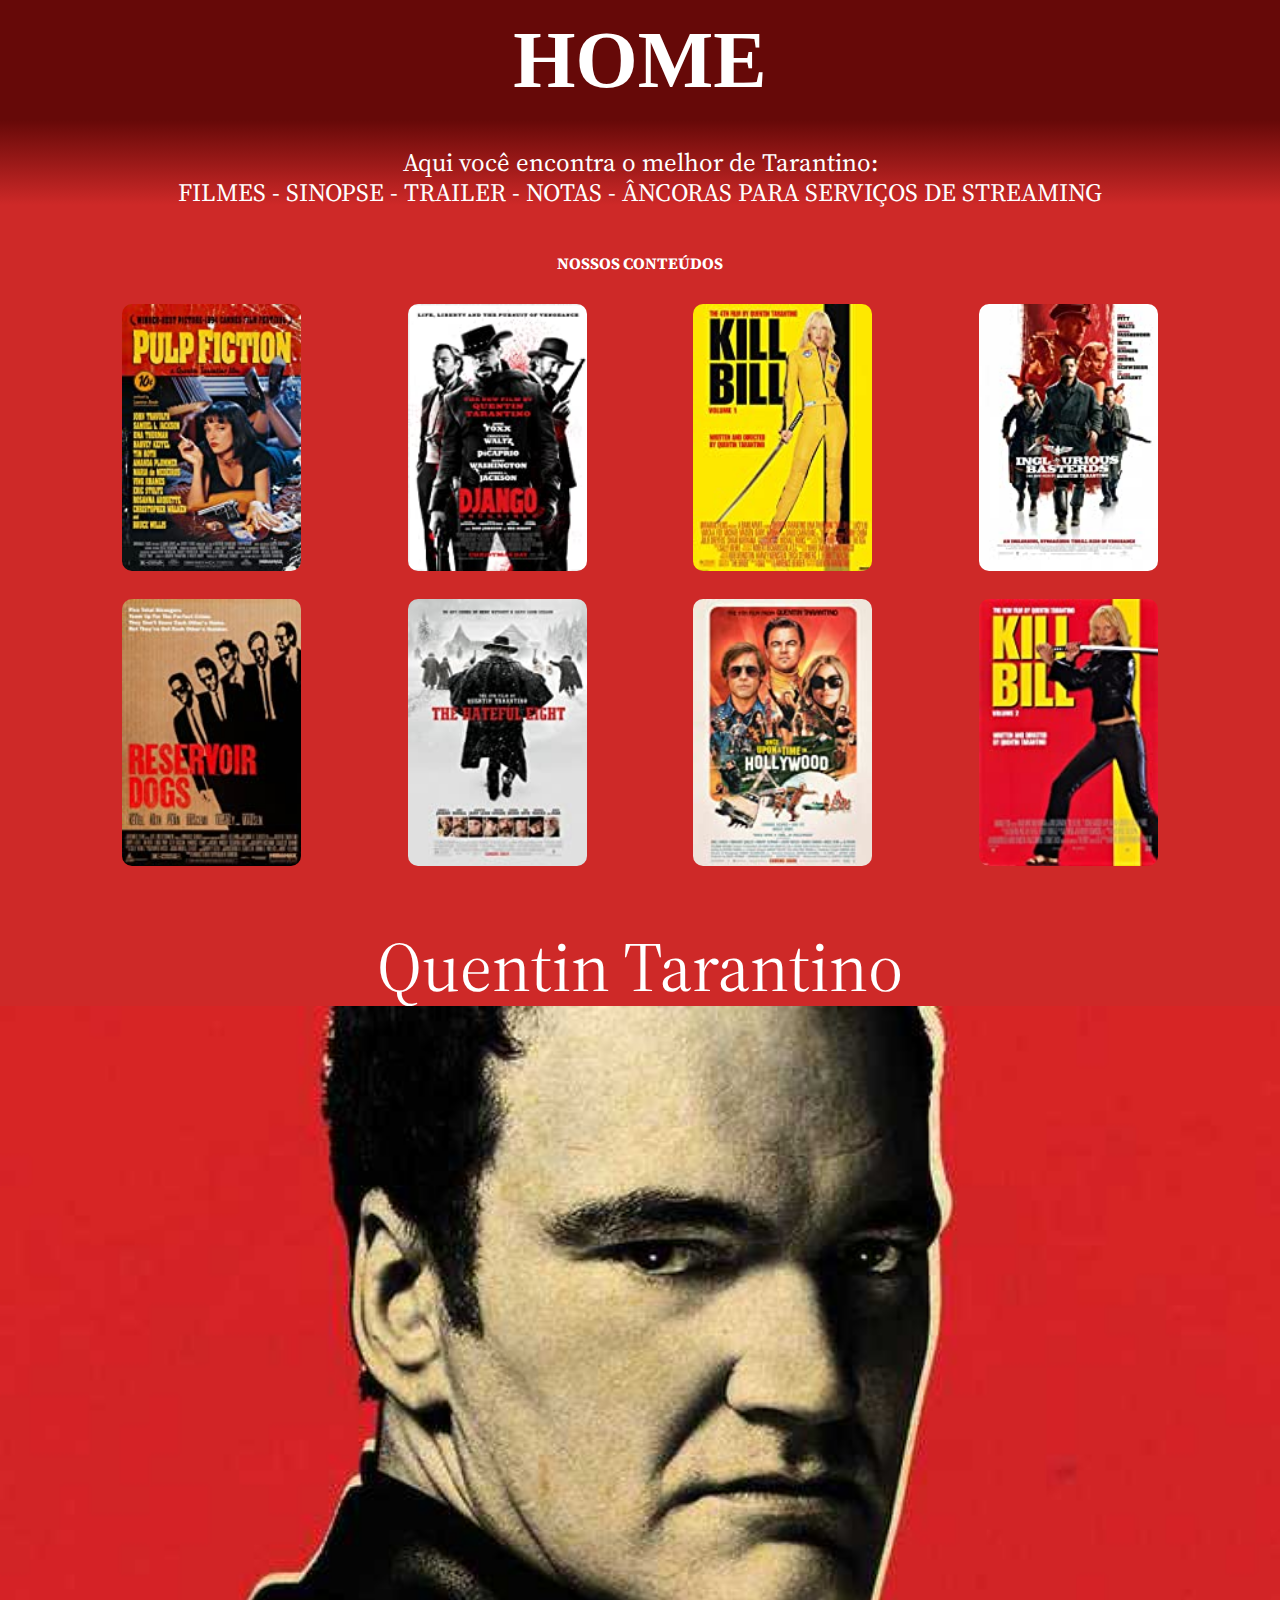
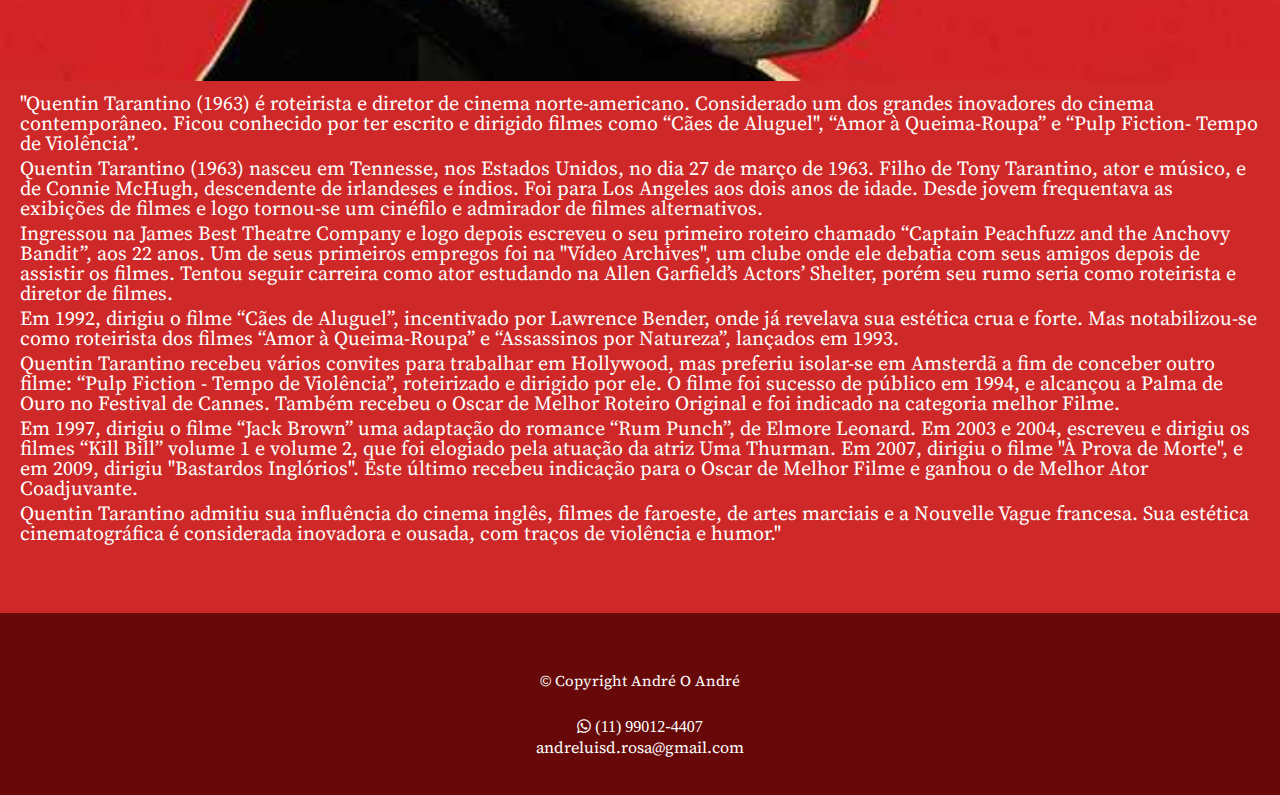
<file: index.html>
<!DOCTYPE html>

<html lang="pt-br">

  <head>
    <meta charset="UTF-8">
    <link rel="stylesheet" type="text/css" href="reset.css">
    <link rel="stylesheet" type="text/css" href="style.css">
    <meta name= "viewport" content="width=device-width">
    <link href="https://fonts.googleapis.com/css2?family=Source+Serif+4:wght@300&display=swap" rel="stylesheet">
    <link rel="stylesheet" href="https://maxcdn.bootstrapcdn.com/font-awesome/4.4.0/css/font-awesome.min.css">

    <title>Best Movies -Tarantino </title>
  </head>

  <body>
    <header>
      <nav>
      <p>HOME</p>
      </nav>
    </header>
 
    <h1>
        <p>Aqui você encontra o melhor de Tarantino:</p>

        <div>FILMES - SINOPSE - TRAILER - NOTAS -  ÂNCORAS PARA SERVIÇOS DE STREAMING
        </div>
    </h1>

    <main>
      <p> NOSSOS CONTEÚDOS</p>

      <ul class="listaConteudo">
            <li>
                <h2>
                    <a href="pulp fiction.html">
                        <img src="PULP FICTION.jpg">
                    </a>
                </h2>
            </li>
              

            <li>
                <h2>
                    <a href="django.html">
                        <img src="DJANGO.jpg">
                    </a>
                </h2>
            </li>

            <li>
                <h2>    
                    <a href="kill bill.html">
                        <img src="KILL BILL.jpg">
                    </a>
                </h2>
            </li>


            <li>
                <h2>          
                    <a href="bastardos inglórios.html">
                        <img src="BASTARDOS INGLÓRIOS.jpg">
                    </a>
                </h2>    
            </li>

            <li>
                <h2>
              
              
                    <a href="cães de aluguel.html">
                        <img src="CÃES DE ALUGUEL.jpg">
                    </a>
                </h2>
            </li>


            <li>
                <h2>
                    <a href="os oitos odiados.html">
                        <img src="OS OITOS ODIADOS.jpg">
                    </a>      
                </h2>
            </li>

            <li>
                <h2>
                    <a href="era uma vez em hollywood.html">
                        <img src="ERA UMA VEZ EM HOLLYWOOD.jpg">
                    </a>
                </h2>
            </li>


            <li>
                <h2>
                    <a href="kill bill 2.html">
                        <img src="KILL BILL 2.jpg">
                    </a>
                </h2>
             </li>
           </ul>
           
  </main>
    <section>
        <p class="tarantino">Quentin Tarantino</p>
        <img class="imgTarantino" src="background tarantino.jpg">
        <section id="bioTarantino">
            <div>
                <p class="firstP">"Quentin Tarantino (1963) é roteirista e diretor de cinema norte-americano. Considerado um dos grandes inovadores do cinema contemporâneo. Ficou conhecido por ter escrito e dirigido filmes como “Cães de Aluguel", “Amor à Queima-Roupa” e “Pulp Fiction- Tempo de Violência”.</p>

                <p>Quentin Tarantino (1963) nasceu em Tennesse, nos Estados Unidos, no dia 27 de março de 1963. Filho de Tony Tarantino, ator e músico, e de Connie McHugh, descendente de irlandeses e índios. Foi para Los Angeles aos dois anos de idade. Desde jovem frequentava as exibições de filmes e logo tornou-se um cinéfilo e admirador de filmes alternativos.</p>

                <p>Ingressou na James Best Theatre Company e logo depois escreveu o seu primeiro roteiro chamado “Captain Peachfuzz and the Anchovy Bandit”, aos 22 anos. Um de seus primeiros empregos foi na "Vídeo Archives", um clube onde ele debatia com seus amigos depois de assistir os filmes. Tentou seguir carreira como ator estudando na Allen Garfield’s Actors’ Shelter, porém seu rumo seria como roteirista e diretor de filmes.</p>

                <p>Em 1992, dirigiu o filme “Cães de Aluguel”, incentivado por Lawrence Bender, onde já revelava sua estética crua e forte. Mas notabilizou-se como roteirista dos filmes “Amor à Queima-Roupa” e “Assassinos por Natureza”, lançados em 1993.</p>

                <p>Quentin Tarantino recebeu vários     convites para trabalhar em Hollywood, mas preferiu isolar-se em Amsterdã a fim de conceber outro filme: “Pulp Fiction - Tempo de Violência”, roteirizado e dirigido por ele. O filme foi sucesso de público em 1994, e alcançou a Palma de Ouro no Festival de Cannes. Também recebeu o Oscar de Melhor Roteiro Original e foi indicado na categoria melhor Filme.</p>

                <p>Em 1997, dirigiu o filme “Jack Brown” uma adaptação do romance “Rum Punch”, de Elmore Leonard. Em 2003 e 2004, escreveu e dirigiu os filmes “Kill Bill” volume 1 e volume 2, que foi elogiado pela atuação da atriz Uma Thurman. Em 2007, dirigiu o filme "À Prova de Morte", e em 2009, dirigiu "Bastardos Inglórios". Este último recebeu indicação para o Oscar de Melhor Filme e ganhou o de Melhor Ator Coadjuvante.</p>

                <p>Quentin Tarantino admitiu sua influência do cinema inglês, filmes de faroeste, de artes marciais e a Nouvelle Vague francesa. Sua estética cinematográfica é considerada inovadora e ousada, com traços de violência e humor." </p>
            </div>
    </section>
         </section>


    <footer>
        <p class="copyright">&copy; Copyright André O André</p>

    <div class="wpp">
        <i class="fa fa-whatsapp">          (11) 99012-4407</i>
        <p>andreluisd.rosa@gmail.com</p>
    </div>
    </footer>
  </body>
  </html>
</file>
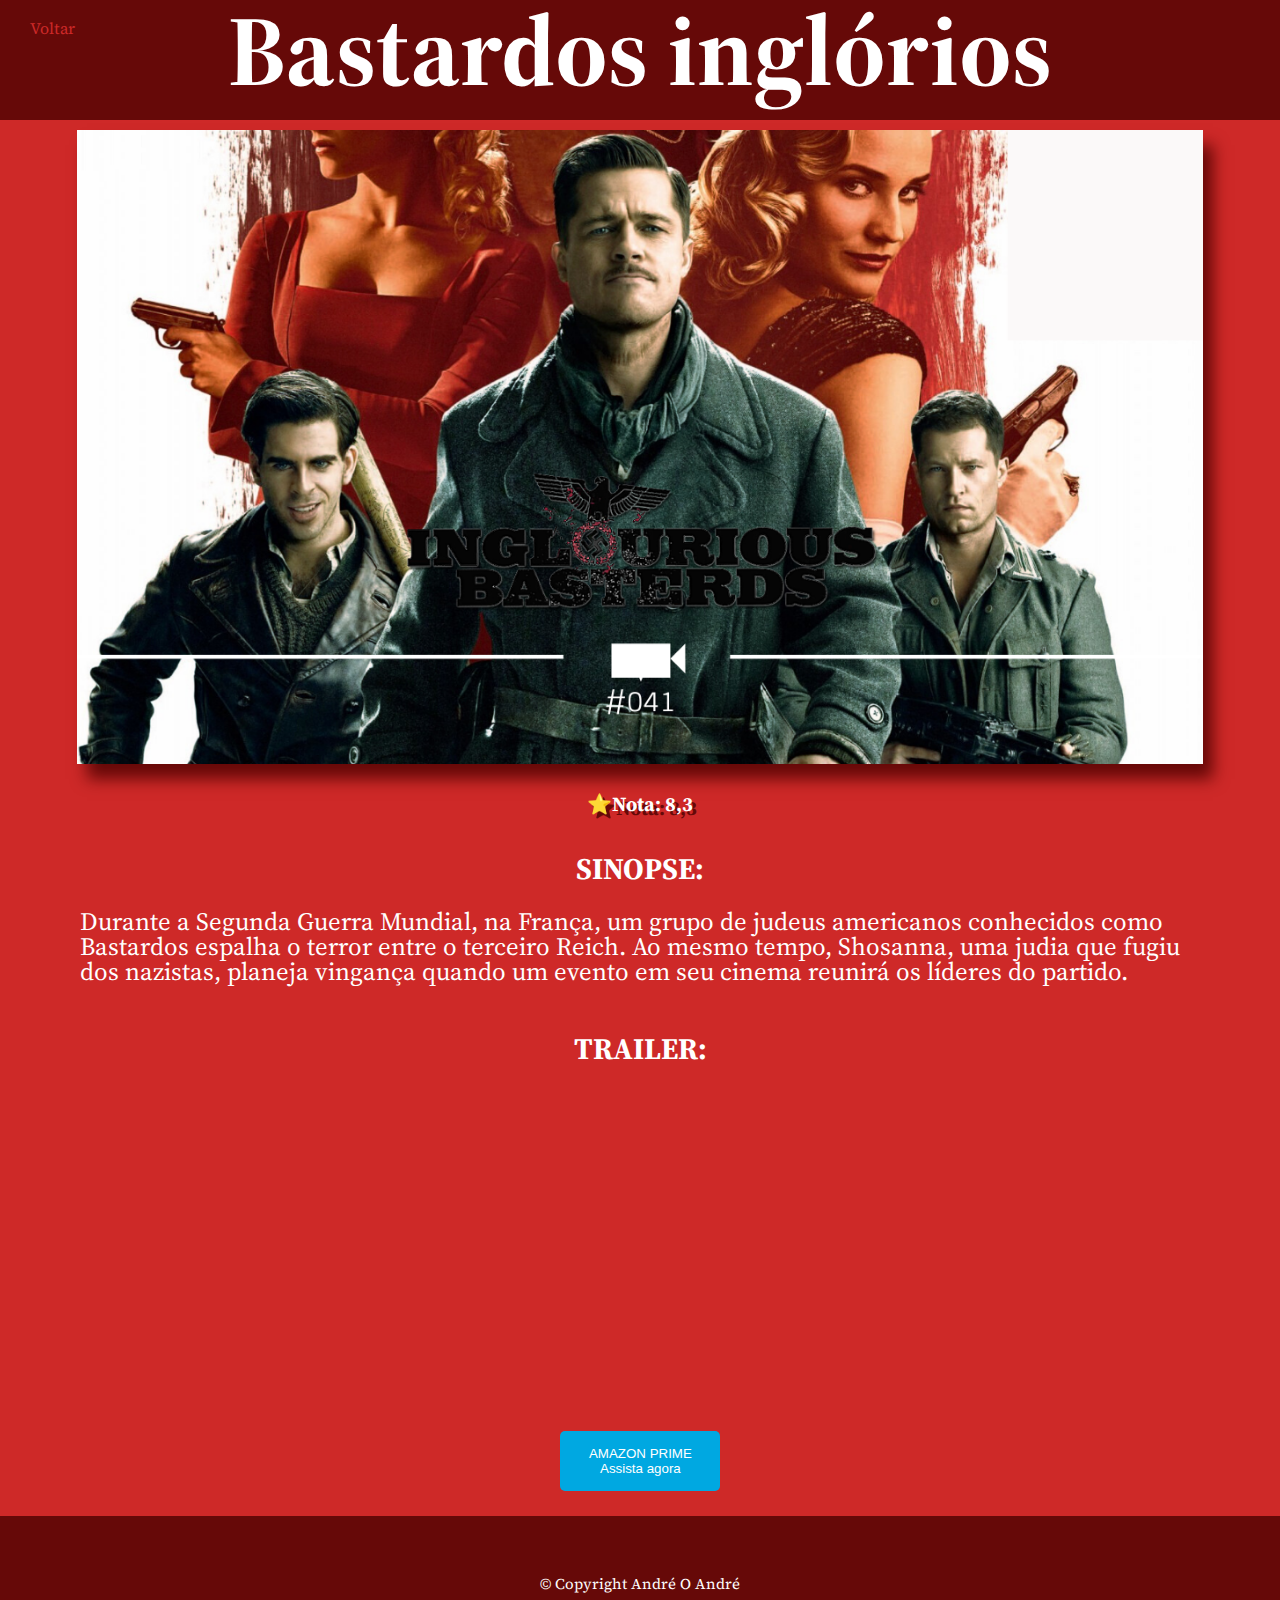
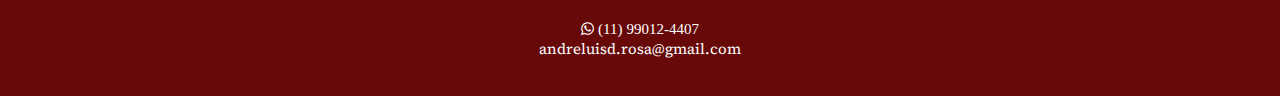
<file: bastardos inglórios.html>
<!DOCTYPE html>

<html lang="pt-br">

  <head>
    <meta charset="UTF-8">
    <link rel="stylesheet" type="text/css" href="reset.css">
    <link rel="stylesheet" type="text/css" href="styleFilmes.css">
    <meta name= "viewport" content="width=device-width">
    <link href="https://fonts.googleapis.com/css2?family=Source+Serif+4:wght@300&display=swap" rel="stylesheet">
    <link rel="stylesheet" href="https://maxcdn.bootstrapcdn.com/font-awesome/4.4.0/css/font-awesome.min.css">
    <title>Bastardos inglórios</title>
  </head>

  <body>
    
    <header>

      <a href="index.html" class="voltar">Voltar</a>
      <div class="tituloHeader">Bastardos inglórios</div>
    </header>
      
    <img src="BI.jpg">
    
    <div class="nota"><a href="https://www.imdb.com/title/tt0361748/">⭐Nota: 8,3</a></div>

    <main>
      <p class="sinopse">SINOPSE:</p>
      <p class="sinopseConteudo">Durante a Segunda Guerra Mundial, na França, um grupo de judeus americanos conhecidos como Bastardos espalha o terror entre o terceiro Reich. Ao mesmo tempo, Shosanna, uma judia que fugiu dos nazistas, planeja vingança quando um evento em seu cinema reunirá os líderes do partido.</p>

      <div>
        <p>TRAILER:</p>
        <iframe width="560" height="315" src="https://www.youtube.com/embed/w1O5LThfp7w" title="YouTube video player" frameborder="0" allow="accelerometer; autoplay; clipboard-write; encrypted-media; gyroscope; picture-in-picture" allowfullscreen></iframe>
      </div>

      <a href="https://www.primevideo.com/dp/amzn1.dv.gti.a0aeab88-19cb-6396-3693-c7e3bd8ee6fd?autoplay=1&ref_=atv_cf_strg_wb">
      <button><p>AMAZON PRIME</p><p>Assista agora</p></button></a>
    </main>

    <footer>
        <p class="copyright">© Copyright André O André</p>

    <div class="wpp">
        <i class="fa fa-whatsapp">          (11) 99012-4407</i>
        <p class="email">andreluisd.rosa@gmail.com</p>
    </div>
    </footer>
  </body>
  </html>
</file>
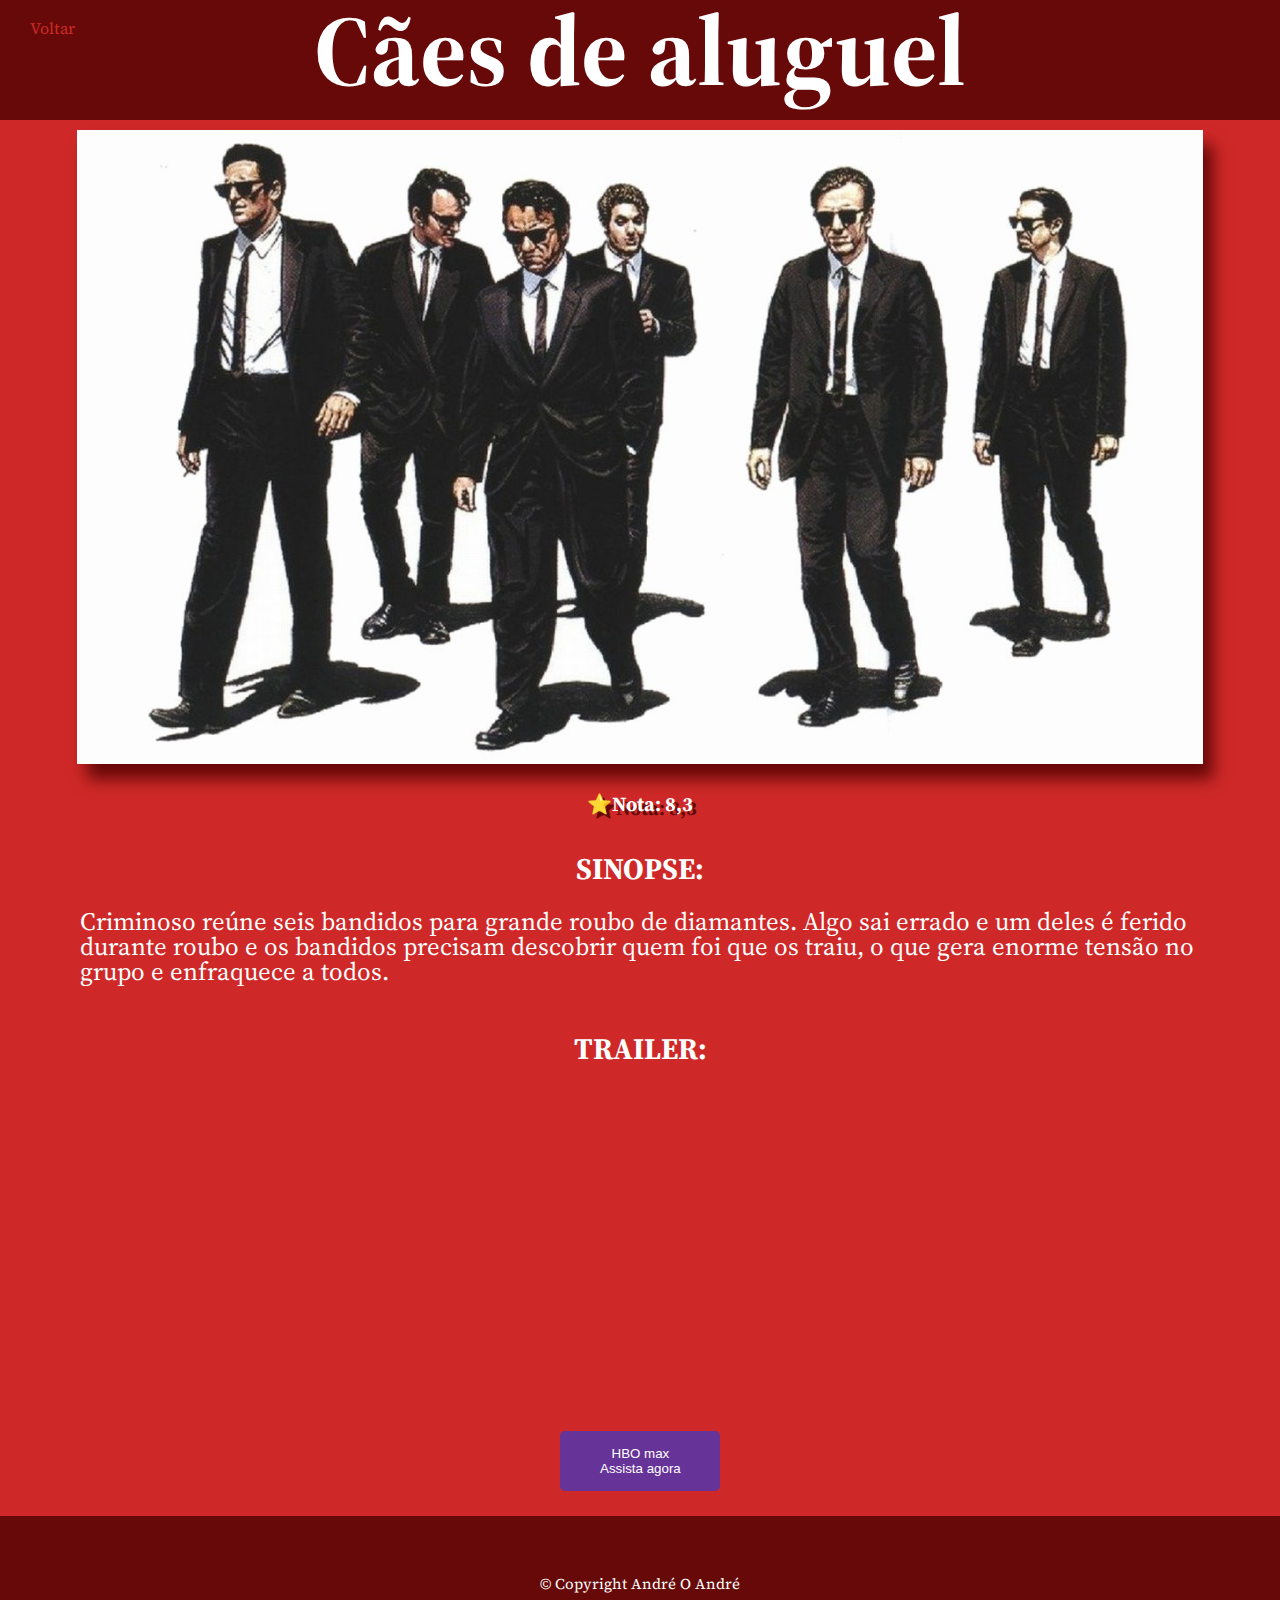
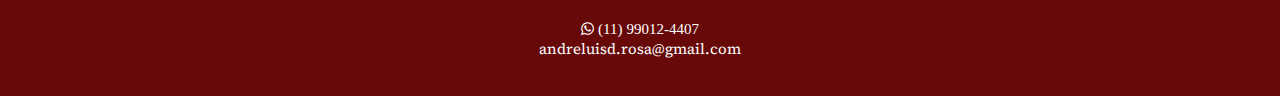
<file: cães de aluguel.html>
<!DOCTYPE html>

<html lang="pt-br">

  <head>
    <meta charset="UTF-8">
    <link rel="stylesheet" type="text/css" href="reset.css">
    <link rel="stylesheet" type="text/css" href="styleFilmes.css">
    <meta name= "viewport" content="width=device-width">
    <link href="https://fonts.googleapis.com/css2?family=Source+Serif+4:wght@300&display=swap" rel="stylesheet">
    <link rel="stylesheet" href="https://maxcdn.bootstrapcdn.com/font-awesome/4.4.0/css/font-awesome.min.css">
    <title>Cães de alguel</title>
  </head>

  <body>
    
    <header>

      <a href="index.html" class="voltar">Voltar</a>
      <div class="tituloHeader">Cães de aluguel</div>
    </header>
      
    <img src="CDA.jpg">
    
    <div class="nota"><a href="https://www.imdb.com/title/tt0105236/">⭐Nota: 8,3</a></div>

    <main>
      <p class="sinopse">SINOPSE:</p>
      <p class="sinopseConteudo">Criminoso reúne seis bandidos para grande roubo de diamantes. Algo sai errado e um deles é ferido durante roubo e os bandidos precisam descobrir quem foi que os traiu, o que gera enorme tensão no grupo e enfraquece a todos.</p>

      <div>
        <p>TRAILER:</p>
        <iframe width="560" height="315" src="https://www.youtube.com/embed/3SfljD-TwJA" title="YouTube video player" frameborder="0" allow="accelerometer; autoplay; clipboard-write; encrypted-media; gyroscope; picture-in-picture" allowfullscreen></iframe>
      </div>

      <a href="https://play.hbomax.com/page/urn:hbo:page:GYLezlwqHdQJ-jQEAAAOS:type:feature?camp=googleHBOMAX"><button class="hbo"><p>HBO max</p><p>Assista agora</p></button></a>
    </main>

    <footer>
        <p class="copyright">© Copyright André O André</p>

    <div class="wpp">
        <i class="fa fa-whatsapp">          (11) 99012-4407</i>
        <p class="email">andreluisd.rosa@gmail.com</p>
    </div>
    </footer>
  </body>
  </html>
</file>
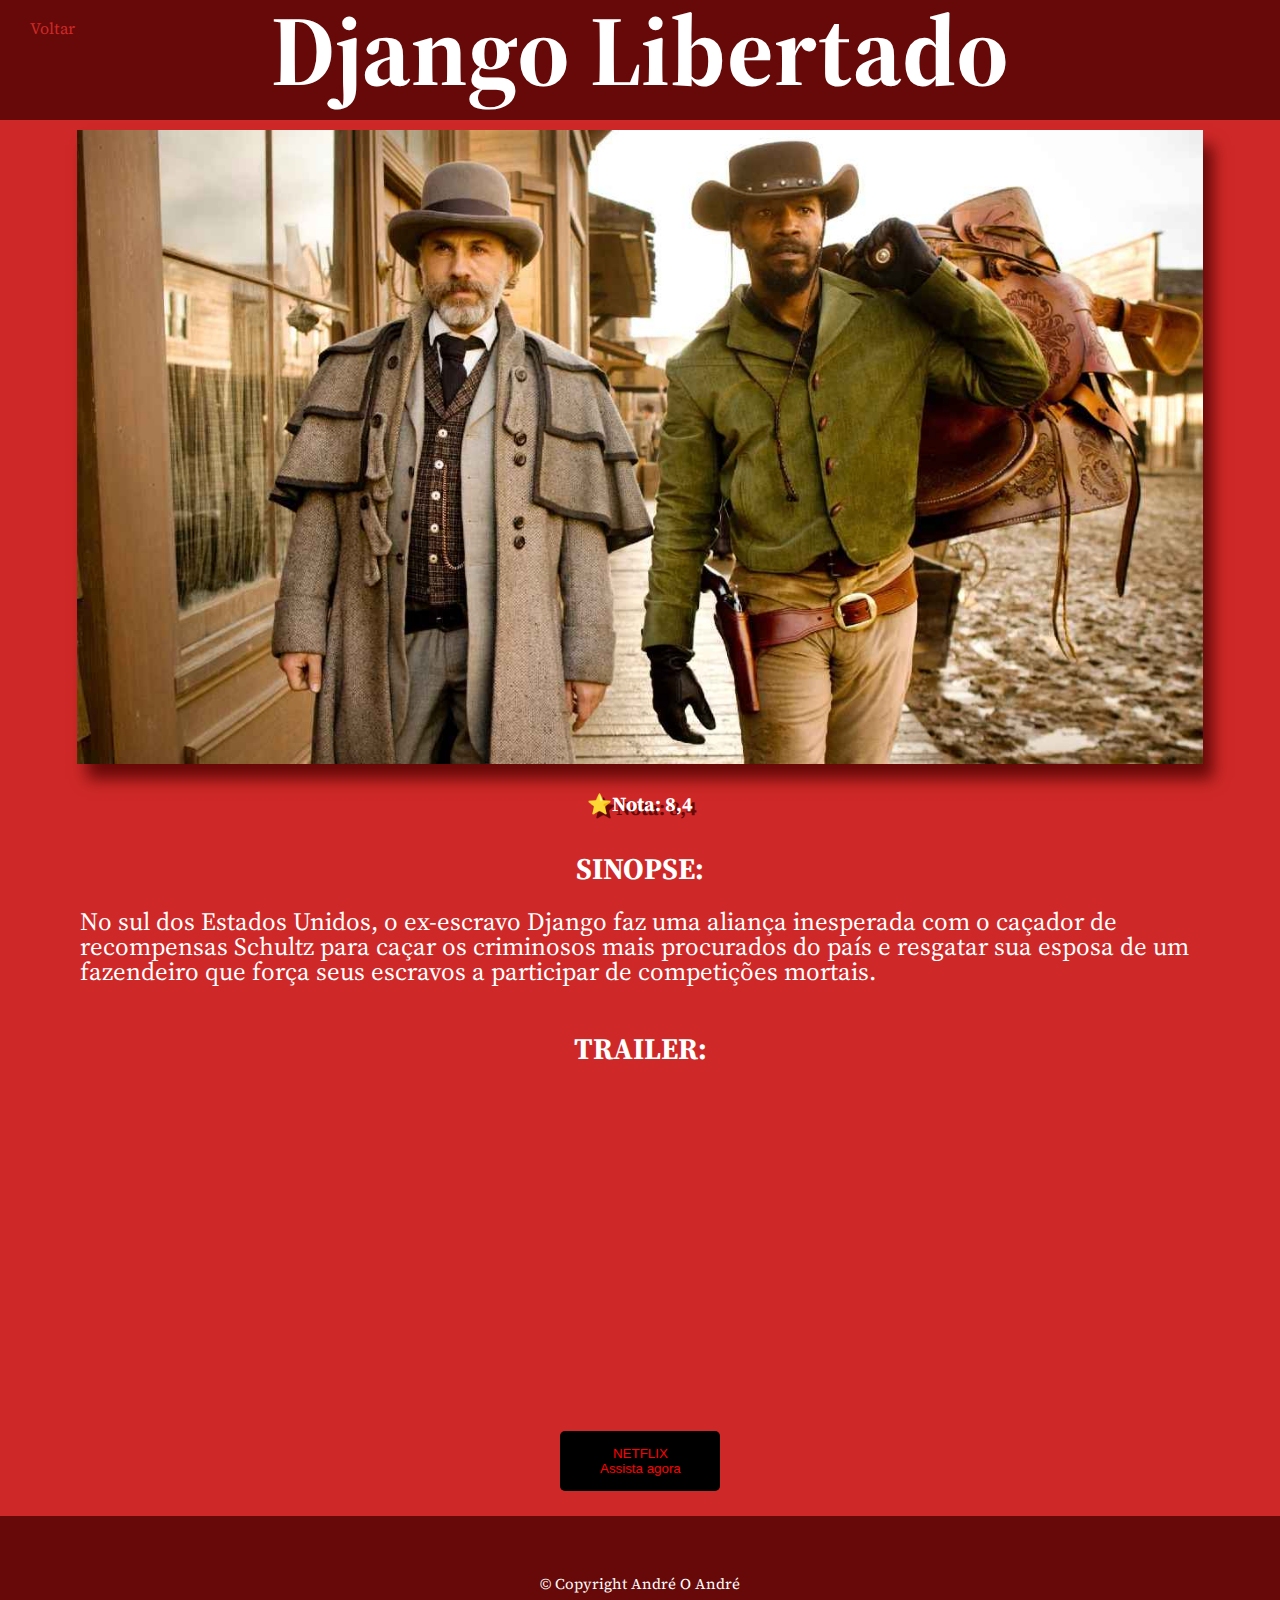
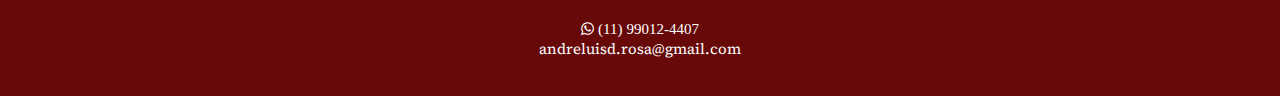
<file: django.html>
<!DOCTYPE html>

<html lang="pt-br">

  <head>
    <meta charset="UTF-8">
    <link rel="stylesheet" type="text/css" href="reset.css">
    <link rel="stylesheet" type="text/css" href="styleFilmes.css">
    <meta name= "viewport" content="width=device-width">
    <link href="https://fonts.googleapis.com/css2?family=Source+Serif+4:wght@300&display=swap" rel="stylesheet">
    <link rel="stylesheet" href="https://maxcdn.bootstrapcdn.com/font-awesome/4.4.0/css/font-awesome.min.css">
    <title>Django</title>
  </head>

  <body>
    
    <header>

      <a href="index.html" class="voltar">Voltar</a>
      <div class="tituloHeader">Django Libertado</div>
    </header>
      
    <img src="DJ.jpg">
    
    <div class="nota"><a href="https://www.imdb.com/title/tt1853728/">⭐Nota: 8,4</a></div>

    <main>
      <p class="sinopse">SINOPSE:</p>
      <p class="sinopseConteudo">No sul dos Estados Unidos, o ex-escravo Django faz uma aliança inesperada com o caçador de recompensas Schultz para caçar os criminosos mais procurados do país e resgatar sua esposa de um fazendeiro que força seus escravos a participar de competições mortais.</p>

      <div>
        <p>TRAILER:</p>
        <iframe width="560" height="315" src="https://www.youtube.com/embed/tivv135aGbc" title="YouTube video player" frameborder="0" allow="accelerometer; autoplay; clipboard-write; encrypted-media; gyroscope; picture-in-picture" allowfullscreen></iframe>
      </div>

      <a href="https://www.netflix.com/search?q=django&jbv=70230640"><button class="netflix"><p>NETFLIX</p><p>Assista agora</p></button></a>
    </main>

    <footer>
        <p class="copyright">© Copyright André O André</p>

    <div class="wpp">
        <i class="fa fa-whatsapp">          (11) 99012-4407</i>
        <p class="email">andreluisd.rosa@gmail.com</p>
    </div>
    </footer>
  </body>
  </html>
</file>
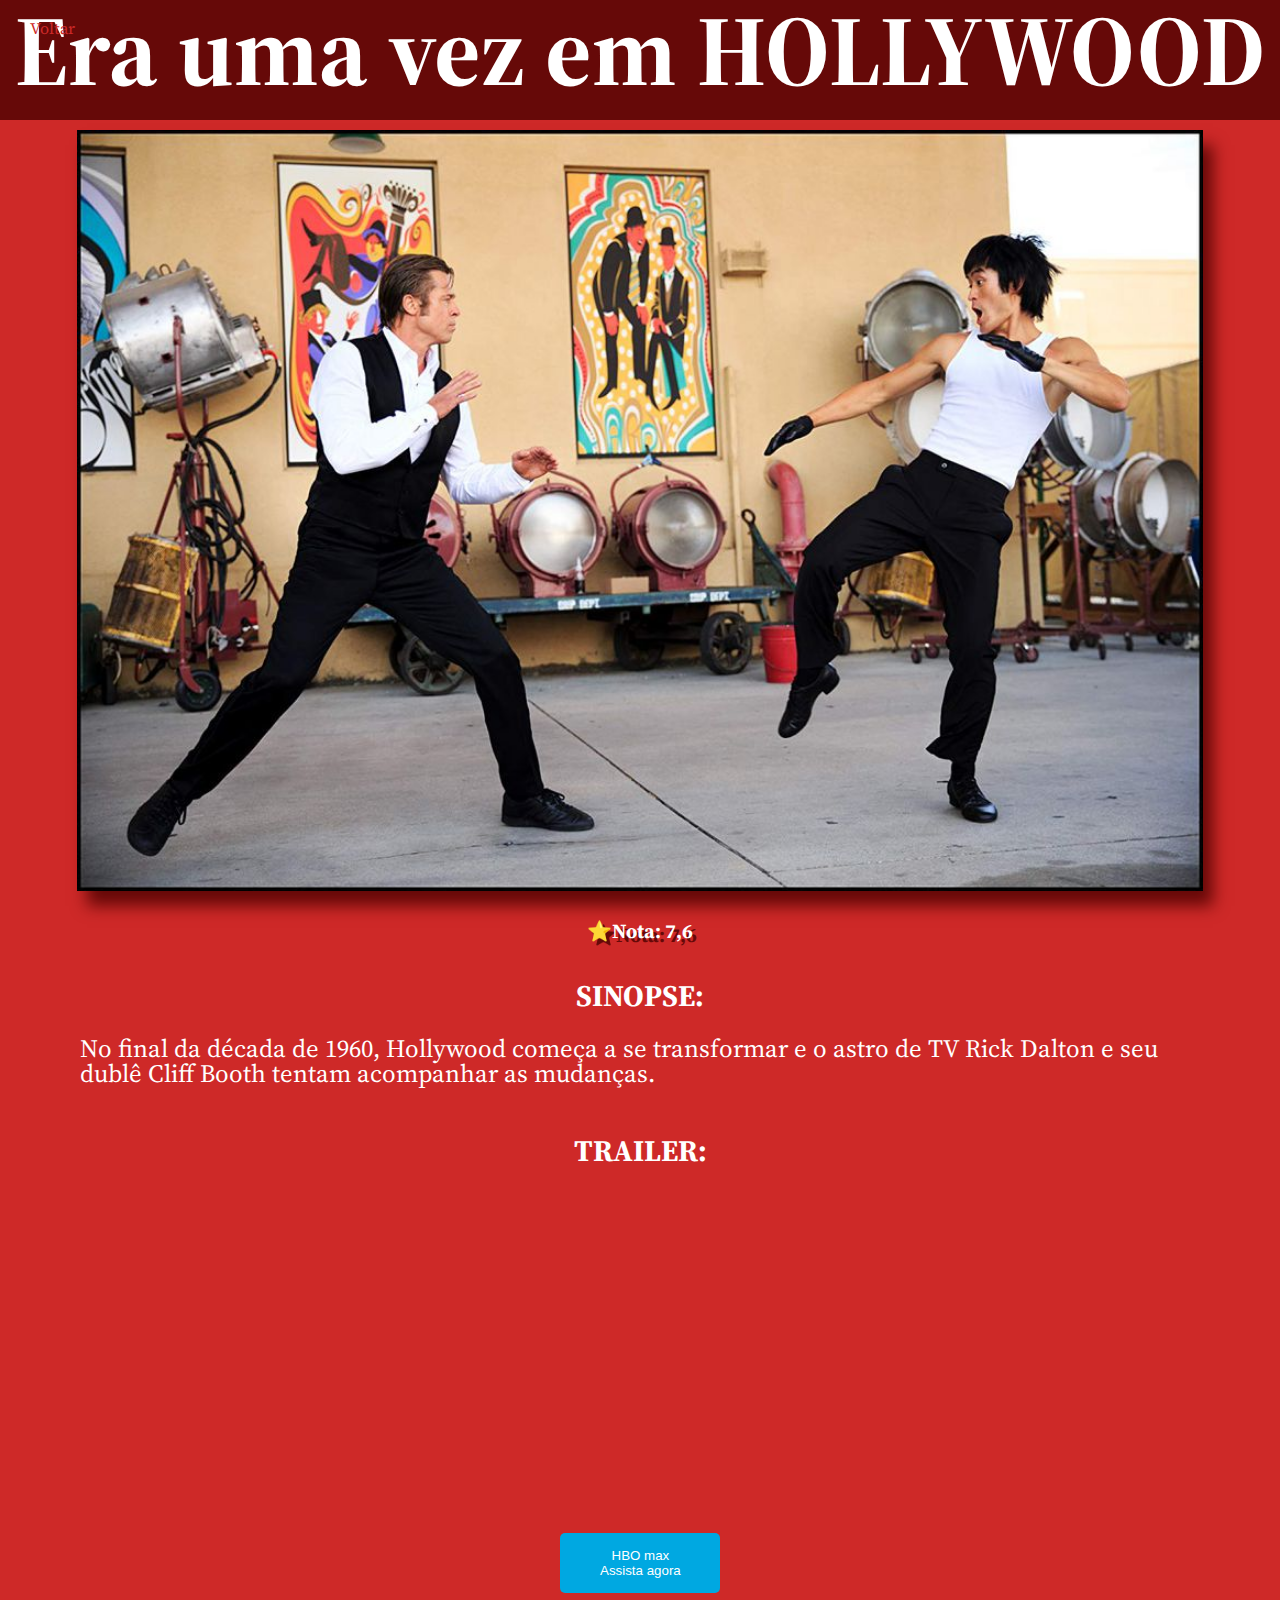
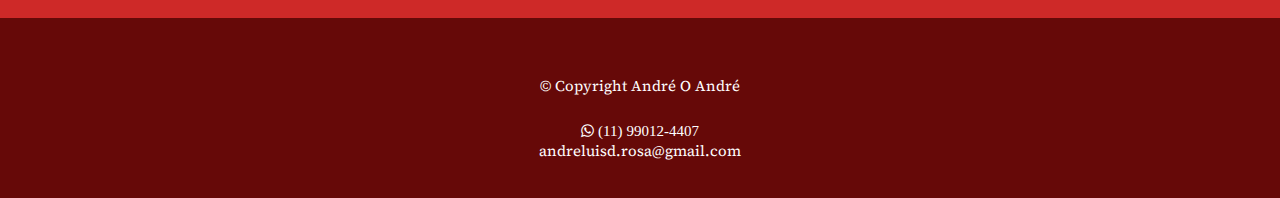
<file: era uma vez em hollywood.html>
<!DOCTYPE html>

<html lang="pt-br">

  <head>
    <meta charset="UTF-8">
    <link rel="stylesheet" type="text/css" href="reset.css">
    <link rel="stylesheet" type="text/css" href="styleFilmes.css">
    <meta name= "viewport" content="width=device-width">
    <link href="https://fonts.googleapis.com/css2?family=Source+Serif+4:wght@300&display=swap" rel="stylesheet">
    <link rel="stylesheet" href="https://maxcdn.bootstrapcdn.com/font-awesome/4.4.0/css/font-awesome.min.css">
    <title>Era uma vez em HOLLYWOOD</title>
  </head>

  <body>
    
    <header>

      <a href="index.html" class="voltar">Voltar</a>
      <div class="tituloHeader">Era uma vez em HOLLYWOOD</div>
    </header>
      
    <img src="EUVEH.jpg">
    
    <div class="nota"><a href="https://www.imdb.com/title/tt7131622/">⭐Nota: 7,6</a></div>

    <main>
      <p class="sinopse">SINOPSE:</p>
      <p class="sinopseConteudo">No final da década de 1960, Hollywood começa a se transformar e o astro de TV Rick Dalton e seu dublê Cliff Booth tentam acompanhar as mudanças.</p>

      <div>
        <p>TRAILER:</p>
       <iframe width="560" height="315" src="https://www.youtube.com/embed/OYGUQmJlgiE" title="YouTube video player" frameborder="0" allow="accelerometer; autoplay; clipboard-write; encrypted-media; gyroscope; picture-in-picture" allowfullscreen></iframe>
      </div>

      <a href="https://www.primevideo.com/dp/amzn1.dv.gti.06b8afee-fc68-c1ce-2ecf-397fdea5a15a?autoplay=1&ref_=atv_cf_strg_wb"><button class="amazon"><p>HBO max</p><p>Assista agora</p></button></a>
    </main>

    <footer>
        <p class="copyright">© Copyright André O André</p>

    <div class="wpp">
        <i class="fa fa-whatsapp">          (11) 99012-4407</i>
        <p class="email">andreluisd.rosa@gmail.com</p>
    </div>
    </footer>
  </body>
  </html>
</file>
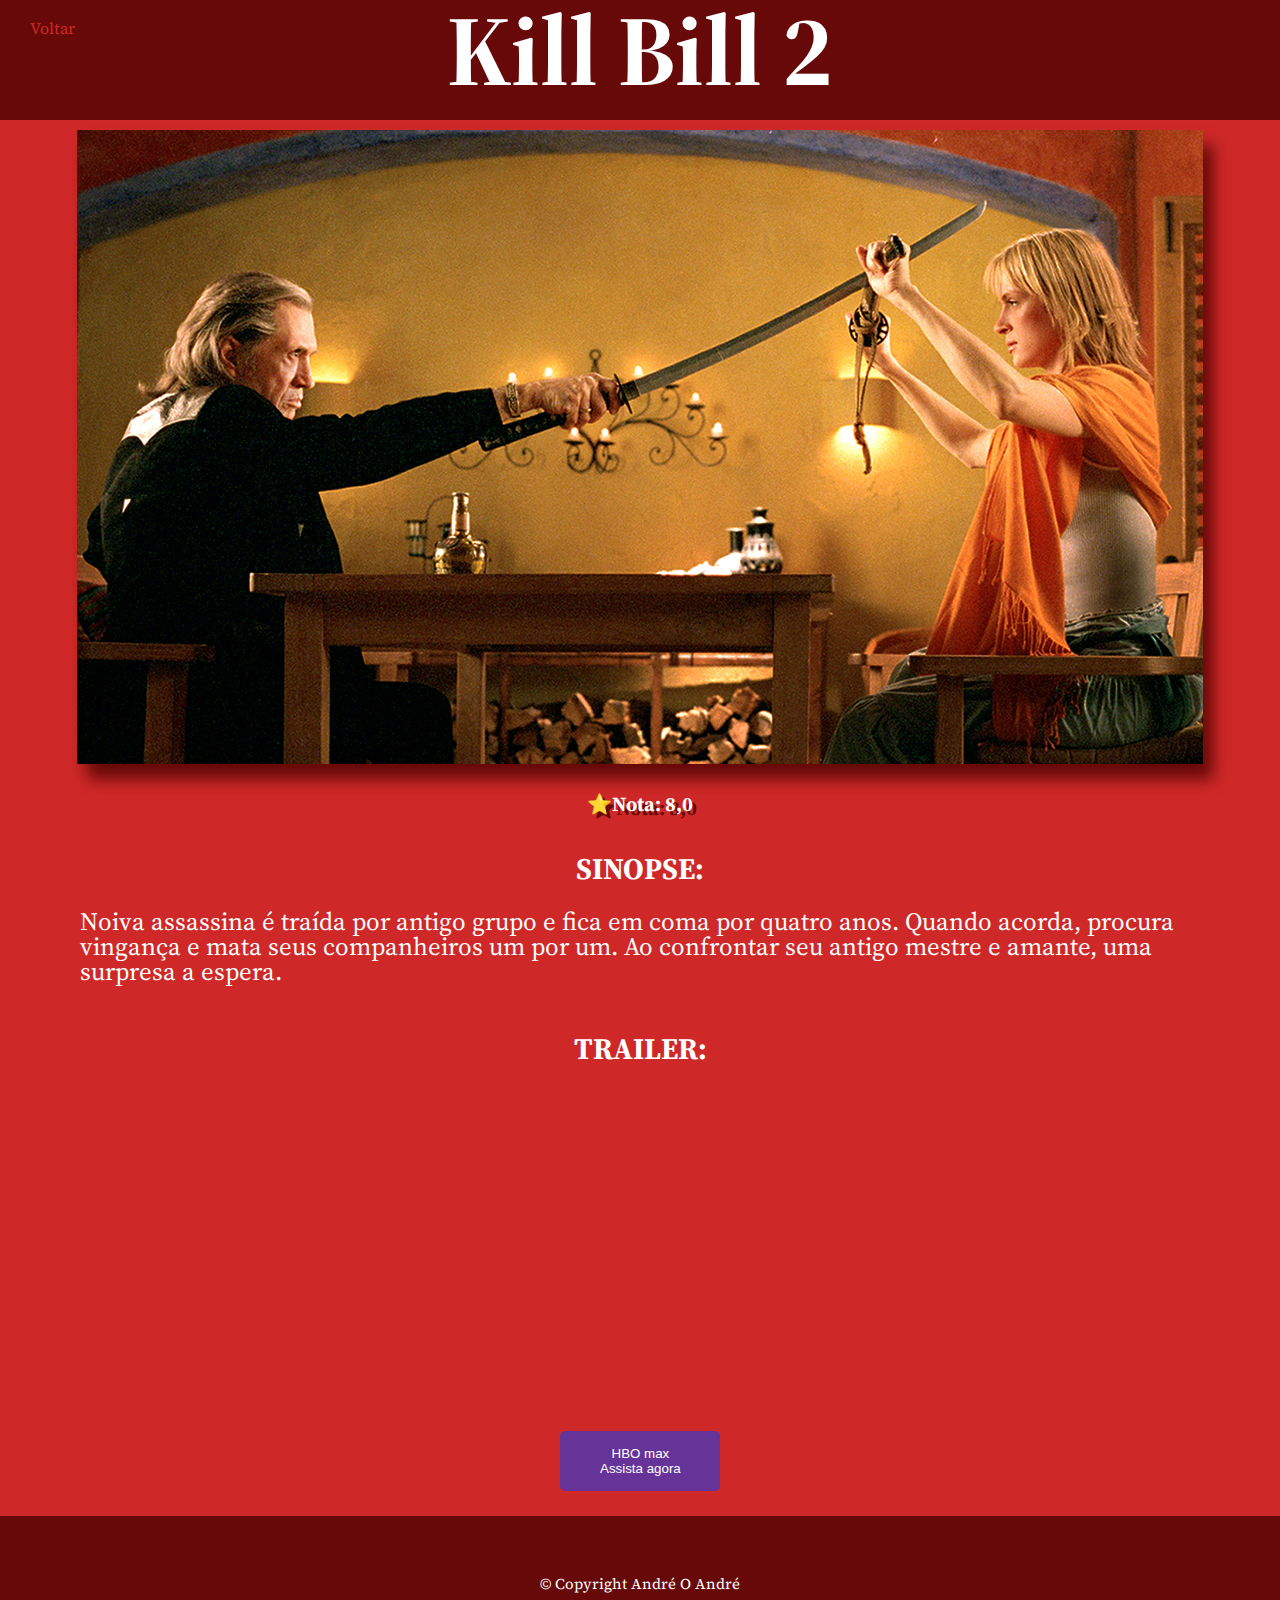
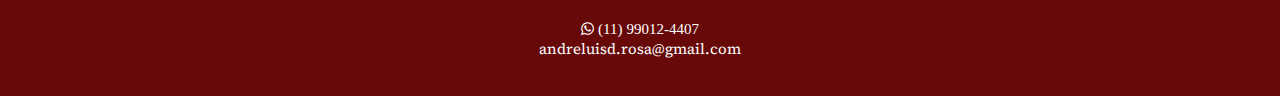
<file: kill bill 2.html>
<!DOCTYPE html>

<html lang="pt-br">

  <head>
    <meta charset="UTF-8">
    <link rel="stylesheet" type="text/css" href="reset.css">
    <link rel="stylesheet" type="text/css" href="styleFilmes.css">
    <meta name= "viewport" content="width=device-width">
    <link href="https://fonts.googleapis.com/css2?family=Source+Serif+4:wght@300&display=swap" rel="stylesheet">
    <link rel="stylesheet" href="https://maxcdn.bootstrapcdn.com/font-awesome/4.4.0/css/font-awesome.min.css">
    <title>Kill Bill 2</title>
  </head>

  <body>
    
    <header>

      <a href="index.html" class="voltar">Voltar</a>
      <div class="tituloHeader">Kill Bill 2</div>
    </header>
      
    <img src="KB2.jpg">
    
    <div class="nota"><a href="https://www.imdb.com/title/tt0378194/">⭐Nota: 8,0</a></div>

    <main>
      <p class="sinopse">SINOPSE:</p>
      <p class="sinopseConteudo">Noiva assassina é traída por antigo grupo e fica em coma por quatro anos. Quando acorda, procura vingança e mata seus companheiros um por um. Ao confrontar seu antigo mestre e amante, uma surpresa a espera.</p>

      <div>
        <p>TRAILER:</p>
        <iframe width="560" height="315" src="https://www.youtube.com/embed/YQQrU5P6vOo" title="YouTube video player" frameborder="0" allow="accelerometer; autoplay; clipboard-write; encrypted-media; gyroscope; picture-in-picture" allowfullscreen></iframe>
      </div>

      <a href="https://play.hbomax.com/page/urn:hbo:page:GX7hXuQrRf4IDjgEAAADt:type:feature?camp=googleHBOMAX"><button class="hbo"><p>HBO max</p><p>Assista agora</p></button></a>
    </main>

    <footer>
        <p class="copyright">© Copyright André O André</p>

    <div class="wpp">
        <i class="fa fa-whatsapp">          (11) 99012-4407</i>
        <p class="email">andreluisd.rosa@gmail.com</p>
    </div>
    </footer>
  </body>
  </html>
</file>
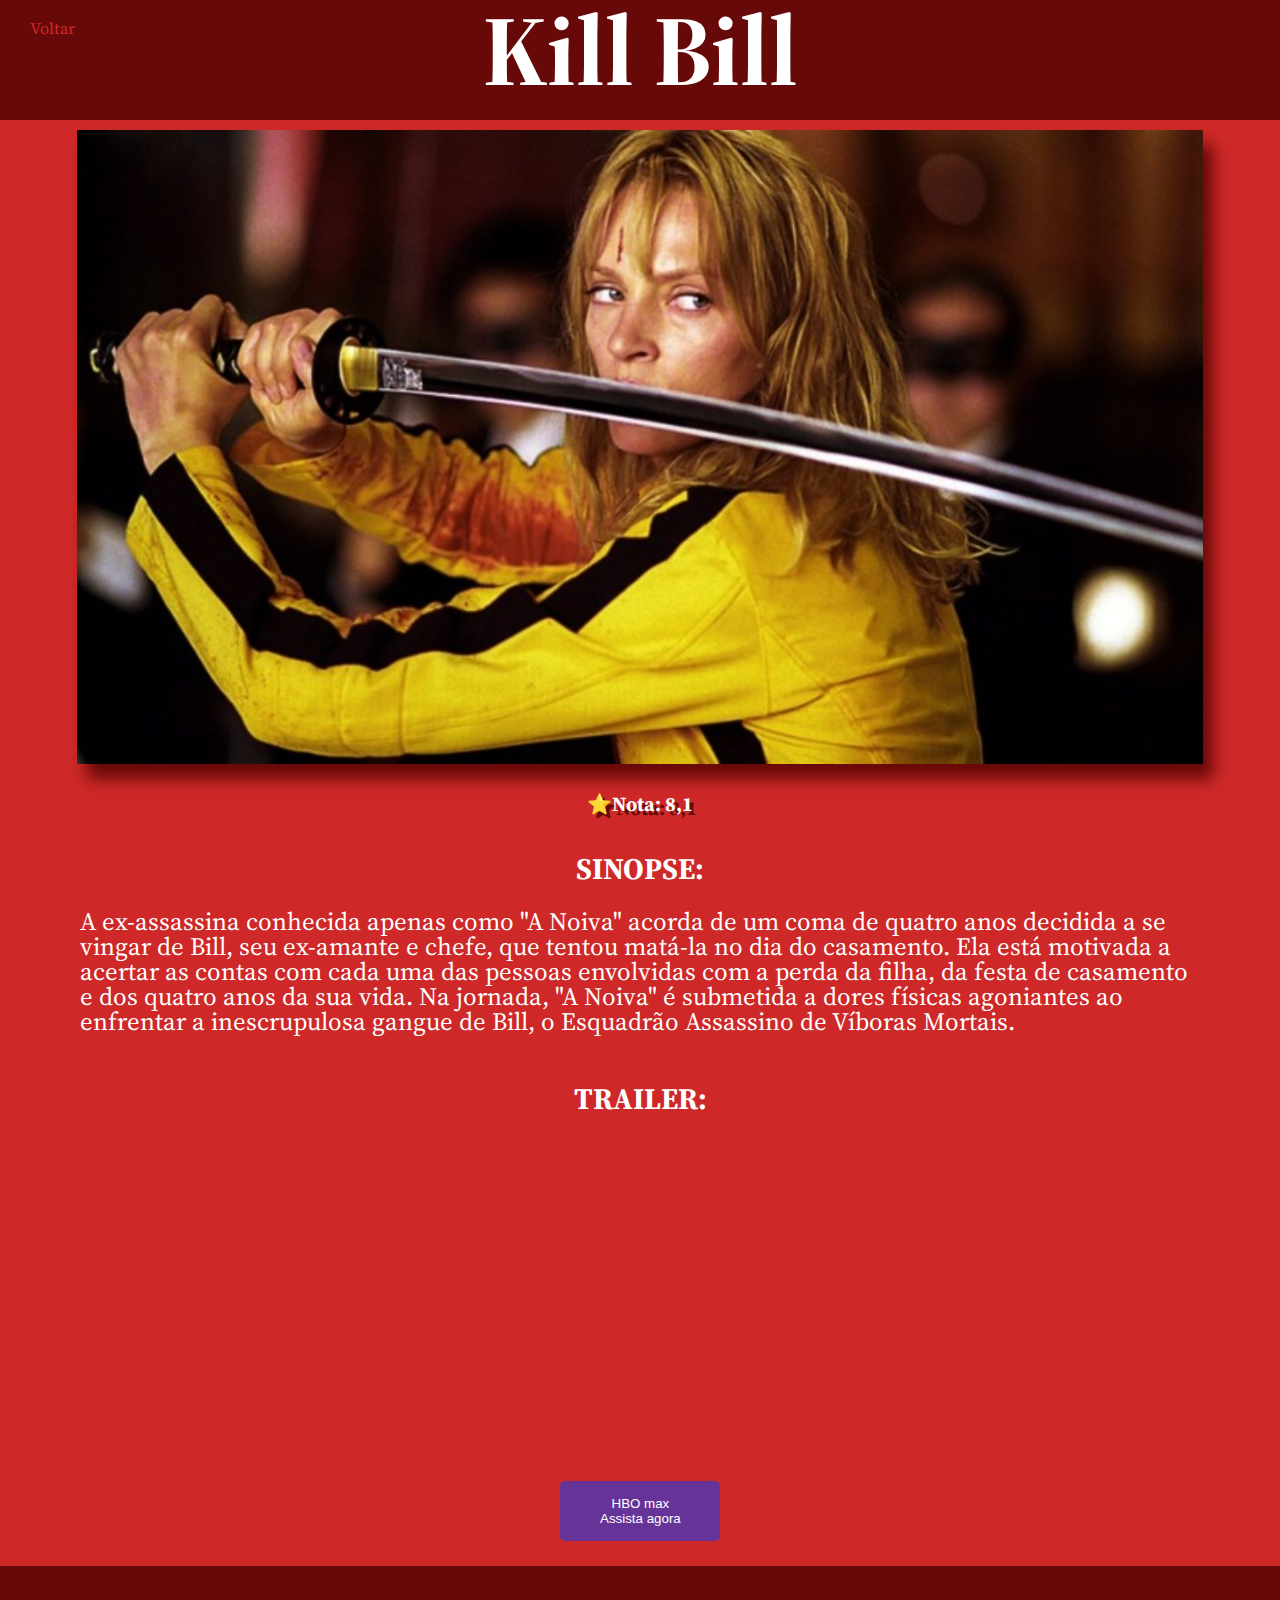
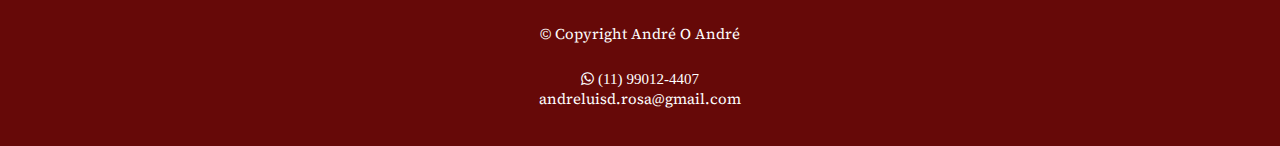
<file: kill bill.html>
<!DOCTYPE html>

<html lang="pt-br">

  <head>
    <meta charset="UTF-8">
    <link rel="stylesheet" type="text/css" href="reset.css">
    <link rel="stylesheet" type="text/css" href="styleFilmes.css">
    <meta name= "viewport" content="width=device-width">
    <link href="https://fonts.googleapis.com/css2?family=Source+Serif+4:wght@300&display=swap" rel="stylesheet">
    <link rel="stylesheet" href="https://maxcdn.bootstrapcdn.com/font-awesome/4.4.0/css/font-awesome.min.css">
    <title>Kill Bill</title>
  </head>

  <body>
    
    <header>

      <a href="index.html" class="voltar">Voltar</a>
      <div class="tituloHeader">Kill Bill</div>
    </header>
      
    <img src="KB.jpg">
    
    <div class="nota"><a href="https://www.imdb.com/title/tt0266697/">⭐Nota: 8,1</a></div>

    <main>
      <p class="sinopse">SINOPSE:</p>
      <p class="sinopseConteudo">A ex-assassina conhecida apenas como "A Noiva" acorda de um coma de quatro anos decidida a se vingar de Bill, seu ex-amante e chefe, que tentou matá-la no dia do casamento. Ela está motivada a acertar as contas com cada uma das pessoas envolvidas com a perda da filha, da festa de casamento e dos quatro anos da sua vida. Na jornada, "A Noiva" é submetida a dores físicas agoniantes ao enfrentar a inescrupulosa gangue de Bill, o Esquadrão Assassino de Víboras Mortais.</p>

      <div>
        <p>TRAILER:</p>
        <iframe width="560" height="315" src="https://www.youtube.com/embed/c_dNIXwrbzY" title="YouTube video player" frameborder="0" allow="accelerometer; autoplay; clipboard-write; encrypted-media; gyroscope; picture-in-picture" allowfullscreen></iframe>
      </div>

      <a href="https://play.hbomax.com/page/urn:hbo:page:GX7hX4Qn4isJApgEAAABu:type:feature?camp=googleHBOMAX"><button class="hbo"><p>HBO max</p><p>Assista agora</p></button></a>
    </main>

    <footer>
        <p class="copyright">© Copyright André O André</p>

    <div class="wpp">
        <i class="fa fa-whatsapp">          (11) 99012-4407</i>
        <p class="email">andreluisd.rosa@gmail.com</p>
    </div>
    </footer>
  </body>
  </html>
</file>
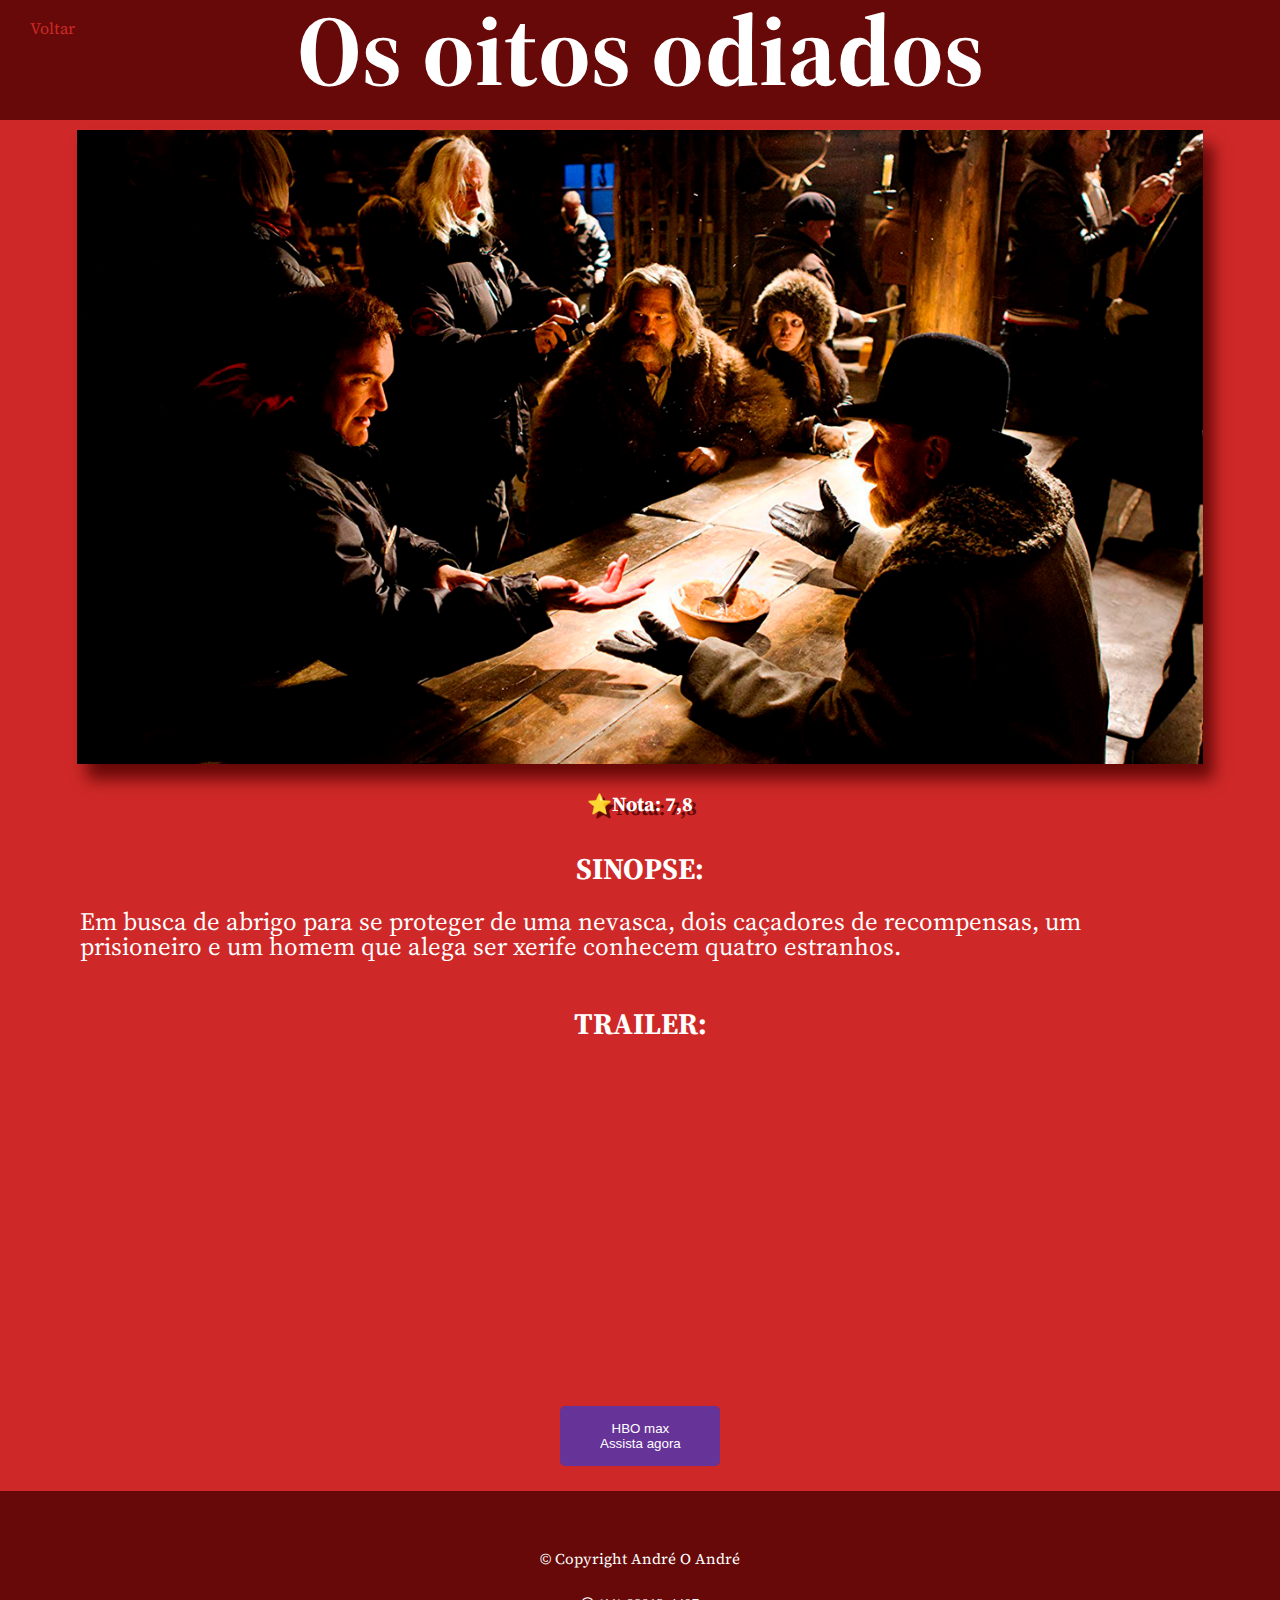
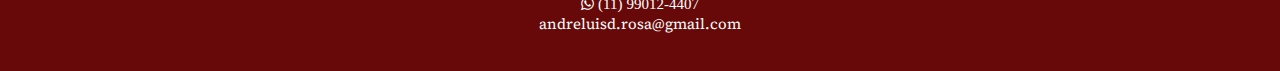
<file: os oitos odiados.html>
<!DOCTYPE html>

<html lang="pt-br">

  <head>
    <meta charset="UTF-8">
    <link rel="stylesheet" type="text/css" href="reset.css">
    <link rel="stylesheet" type="text/css" href="styleFilmes.css">
    <meta name= "viewport" content="width=device-width">
    <link href="https://fonts.googleapis.com/css2?family=Source+Serif+4:wght@300&display=swap" rel="stylesheet">
    <link rel="stylesheet" href="https://maxcdn.bootstrapcdn.com/font-awesome/4.4.0/css/font-awesome.min.css">
    <title>Os oitos odiados</title>
  </head>

  <body>
    
    <header>

      <a href="index.html" class="voltar">Voltar</a>
      <div class="tituloHeader">Os oitos odiados</div>
    </header>
      
    <img src="OOO.jpg">
    
    <div class="nota"><a href="https://www.imdb.com/title/tt3460252/">⭐Nota: 7,8</a></div>

    <main>
      <p class="sinopse">SINOPSE:</p>
      <p class="sinopseConteudo">Em busca de abrigo para se proteger de uma nevasca, dois caçadores de recompensas, um prisioneiro e um homem que alega ser xerife conhecem quatro estranhos.</p>

      <div>
        <p>TRAILER:</p>
        <iframe width="560" height="315" src="https://www.youtube.com/embed/QPvuptLl_H8" title="YouTube video player" frameborder="0" allow="accelerometer; autoplay; clipboard-write; encrypted-media; gyroscope; picture-in-picture" allowfullscreen></iframe>
      </div>

      <a href="https://play.hbomax.com/page/urn:hbo:page:GYGazlgvpD6mulwEAAAEB:type:feature?camp=googleHBOMAX"><button class="hbo"><p>HBO max</p><p>Assista agora</p></button></a>
    </main>

    <footer>
        <p class="copyright">© Copyright André O André</p>

    <div class="wpp">
        <i class="fa fa-whatsapp">          (11) 99012-4407</i>
        <p class="email">andreluisd.rosa@gmail.com</p>
    </div>
    </footer>
  </body>
  </html>
</file>
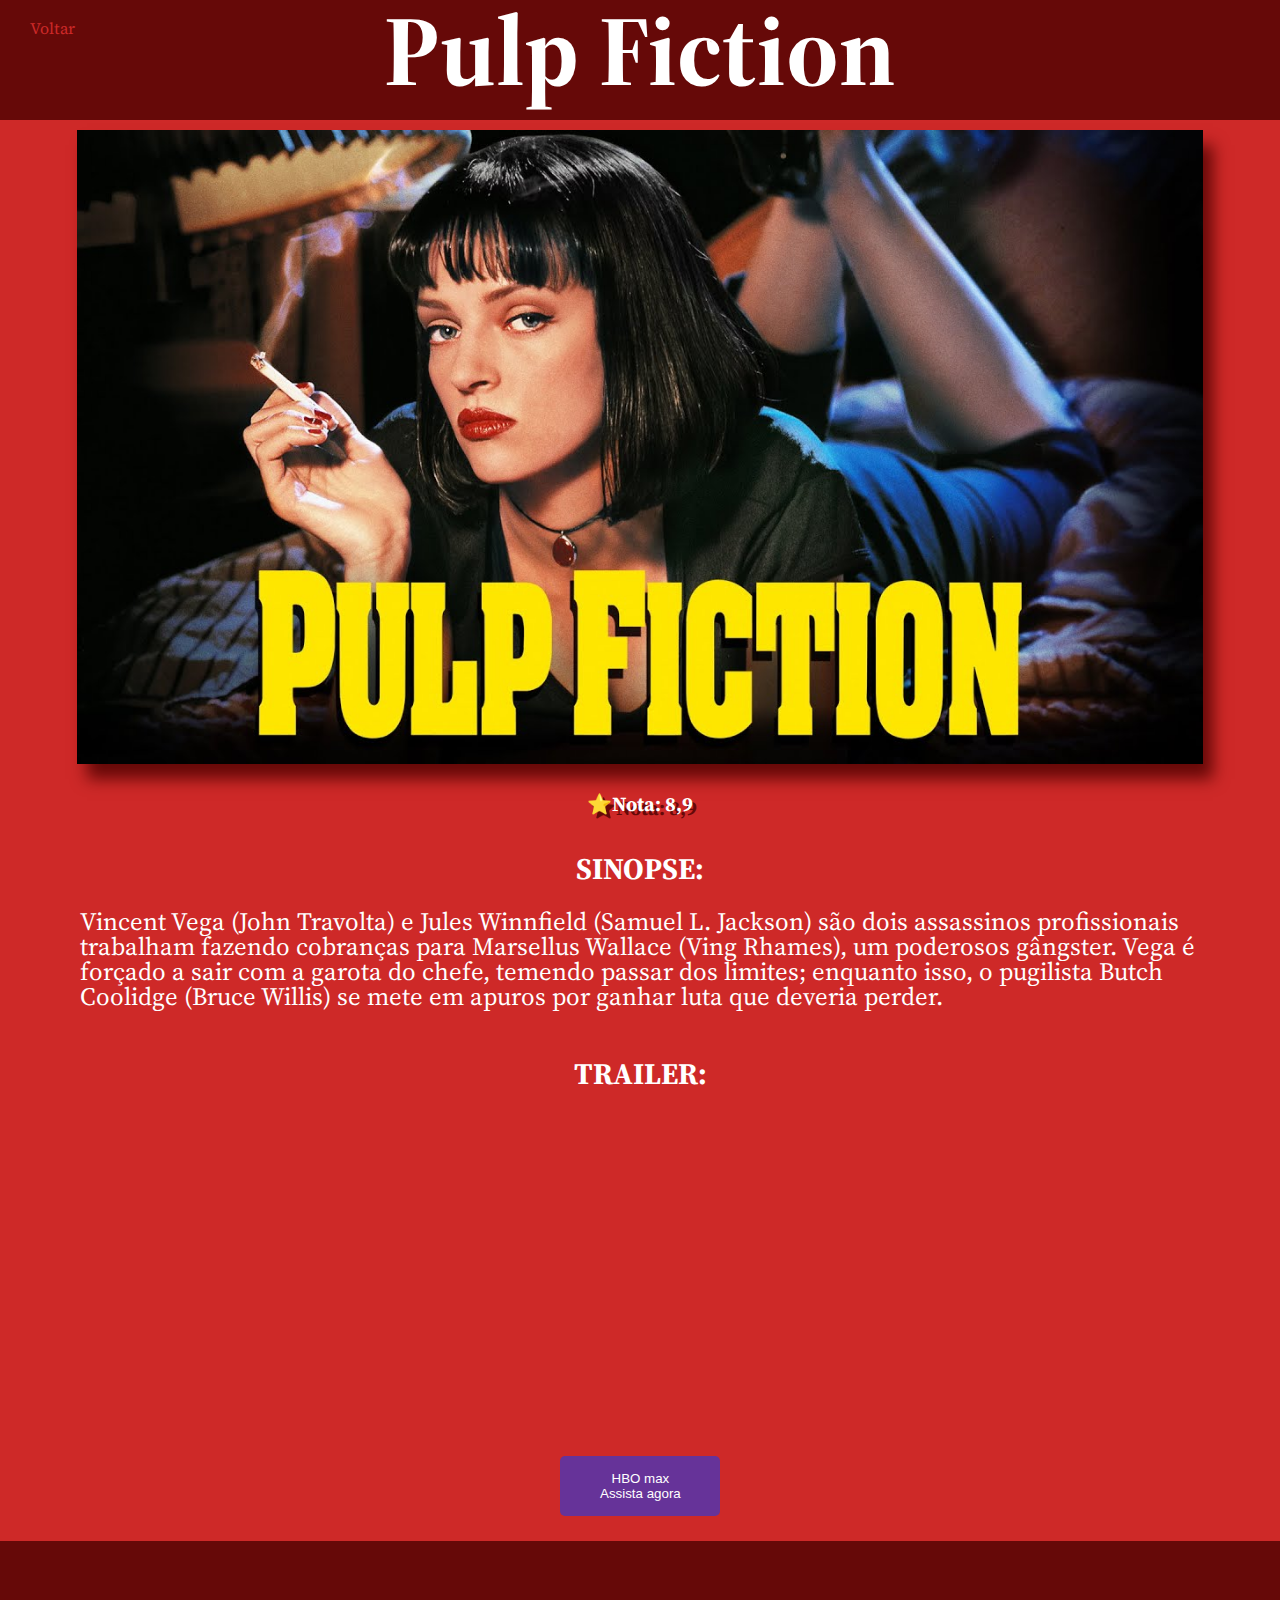
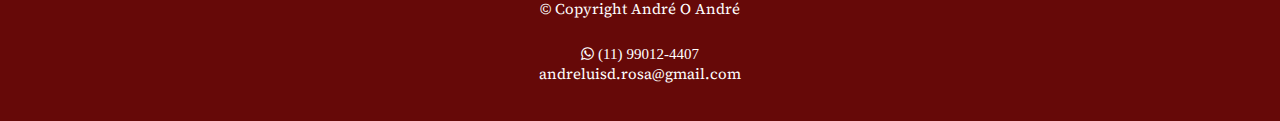
<file: pulp fiction.html>
<!DOCTYPE html>

<html lang="pt-br">

  <head>
    <meta charset="UTF-8">
    <link rel="stylesheet" type="text/css" href="reset.css">
    <link rel="stylesheet" type="text/css" href="styleFilmes.css">
    <meta name= "viewport" content="width=device-width">
    <link href="https://fonts.googleapis.com/css2?family=Source+Serif+4:wght@300&display=swap" rel="stylesheet">
    <link rel="stylesheet" href="https://maxcdn.bootstrapcdn.com/font-awesome/4.4.0/css/font-awesome.min.css">
    <title>Pulp Fiction</title>
  </head>

  <body>
    
    <header>

      <a href="index.html" class="voltar">Voltar</a>
      <div class="tituloHeader">Pulp Fiction</div>
    </header>
      
    <img src="PF.jpg">
    
    <div class="nota"><a href="https://www.imdb.com/title/tt0110912/?ref_=ttls_li_tt">⭐Nota: 8,9</a></div>

    <main>
      <p class="sinopse">SINOPSE:</p>
      <p class="sinopseConteudo">Vincent Vega (John Travolta) e Jules Winnfield (Samuel L. Jackson) são dois assassinos profissionais trabalham fazendo cobranças para Marsellus Wallace (Ving Rhames), um poderosos gângster. Vega é forçado a sair com a garota do chefe, temendo passar dos limites; enquanto isso, o pugilista Butch Coolidge (Bruce Willis) se mete em apuros por ganhar luta que deveria perder.</p>

      <div>
        <p>TRAILER:</p>
        <iframe width="560" height="315" src="https://www.youtube.com/embed/im-vRitDbTk" title="YouTube video player" frameborder="0" allow="accelerometer; autoplay; clipboard-write; encrypted-media; gyroscope; picture-in-picture" allowfullscreen></iframe>
      </div>

      <a href="https://play.hbomax.com/page/urn:hbo:page:GX-EBkAX3JSfCSwEAAAAC:type:feature?camp=googleHBOMAX"><button class="hbo"><p>HBO max</p><p>Assista agora</p></button></a>
    </main>

    <footer>
        <p class="copyright">© Copyright André O André</p>

    <div class="wpp">
        <i class="fa fa-whatsapp">          (11) 99012-4407</i>
        <p class="email">andreluisd.rosa@gmail.com</p>
    </div>
    </footer>
  </body>
  </html>
</file>
<file: style.css>
@font-face{
   font-family: tarantino;
   src: url(Pulp Fiction M54.ttf);
}

body{
background: #CE2928;
font-family: 'Source Serif 4', sans-serif;
color: white;
}

header{
  background: #660908;
  display: block;
  padding: 20px;

}

nav p {
  font-family: tarantino;
  text-align: center;
  font-size: 80px;
  font-weight: bolder;

}

#nomeTarantino{
  font-family: tarantino;
  font-size: 80px;
  font-weight: bolder;
}

h1{
background: linear-gradient(#660908, #CE2928);
}

h1 p{
  text-align: center;
  font-size: 25px;
  padding: 30px 0px 05px;
}

h1 div{
  text-align: center;
  font-size: 25px;
  margin: 0px 0px 30;
}

div li{
  margin: 10px;
}

/*CONTEÚDO DO SITE - FILMES*/
main{
  text-align: center;
    background:#CE2928
}

main p{
  font-weight: bolder;
  padding: 50px 0px 20px 0px;

}

.listaConteudo li{
  display: inline-block;
  width: 20%;
  padding: 1%;
}


li img{
  border-radius: 10px;
  width: 70%;
}

li img:hover{
   transform: scale(1.1);
  box-shadow: 15px 15px 15px 0px #000000;
}


button{
  display:inline-block;
  width: 140px;
  color: #ffffff;
  background: #660908;
  border-radius: 05px;
  box-shadow: 5px 5px 5px 0px #000000;
}
button:hover{
 transform: scale(1.2);
 cursor: pointer;
}

/* PARTE DE BAIXO DO SITE - BIOGRAFIA*/
.tarantino{
  font-size: 70px;
  text-align: center;
  padding: 50px 0px 05px;
  background:#CE2928;
}

.imgTarantino{
  width:100%;
  text-align: center;
}

#bioTarantino{

}


#bioTarantino div{
  text-align: left;
  padding: 05px 20px 70px 20px;
  font-size: 20px;
}

.firstP{
  padding: 15px 0px 0px;
}

#bioTarantino div p{
  padding: 05px 0px 0px;
}



footer {
  text-align: center;
  padding: 40px 0;
  background: #660908 ;
}


.copyright {
  font-size: 15px;
  margin: 20px 0 0;
}
div p{
  padding: 5px 0px 0px;
}

.wpp{
  padding: 30px 0px 0px;
}
</file>
<file: styleFilmes.css>
body{
background: #CE2928;
font-family: 'Source Serif 4', sans-serif;
color: #ffffff;
}

header{
  background: #660908;
  width: 100%;

}

.voltar{
  position: absolute;
  top: 20px;
  left: 30px;
  color: #CE2928;
  text-decoration: none;
}

.voltar:hover{
 transform: scale(1.1);
 cursor: pointer;
 text-shadow: 0px 5px 1.5px black;
}

.tituloHeader {
  font-size: 100px;
  font-weight: bolder;
  text-align: center;
  padding:0px 0px 20px;
}

img{
margin:10px auto;
display: block;
width: 88%;
box-shadow: 10px 15px 15px #660908;
}


.nota{
  text-align: center;
  font-size: 20px;
  padding: 20px 0px;
  text-shadow: 0.2em 0.2em 0.03em #660908;
  font-weight: bold;
}

.nota a{
  text-decoration: none;
  color: white;
}

.sinopse{
  text-align: center;
  font-size: 30px;
  font-weight: bold;
  padding: 20px 0px 0px ;
}

.sinopseConteudo{
  text-align: left;
  font-size: 25px;
  padding: 25px 80px 0px 80px;
}

main div p{
  text-align: center;
  font-size: 30px;
  font-weight: bold;
  padding: 50px 0px 25px ;
}

main div{
  text-align: center;
}

main a{
margin: 0px 43%;
}

.netflix{
  display:inline-block;
  width: 160px;
  height: 60px;
  color: red;
  background: black;
  margin: 25px 10px;
  border-radius: 05px;
  border:none;
}

.netflix:hover{
  transform: scale(1.1);
  cursor: pointer;
}

.hbo{
  display:inline-block;
  width: 160px;
  height: 60px;
  color: white;
  background: #663399;
  margin: 25px 10px;
  border-radius: 05px;
  border:none;
}

.hbo:hover{
  transform: scale(1.1);
  cursor: pointer;
}

main button{
  display:inline-block;
  width: 160px;
  height: 60px;
  color: white;
  background: #00A8E1;
  margin: 25px 10px;
  border-radius: 05px;
  border:none;
}

  main button:hover{
  transform: scale(1.1);
  cursor: pointer;
}

footer {
  text-align: center;
  padding: 40px 0;
  background: #660908;
}


.copyright {
  font-size: 15px;
  margin: 20px 0px 0px;
}

.wpp{
  padding: 30px 0px 0px;
  font-size: 15px;
}

.email{
  padding: 5px 0px 0px;
  font-size: 15px;
</file>
